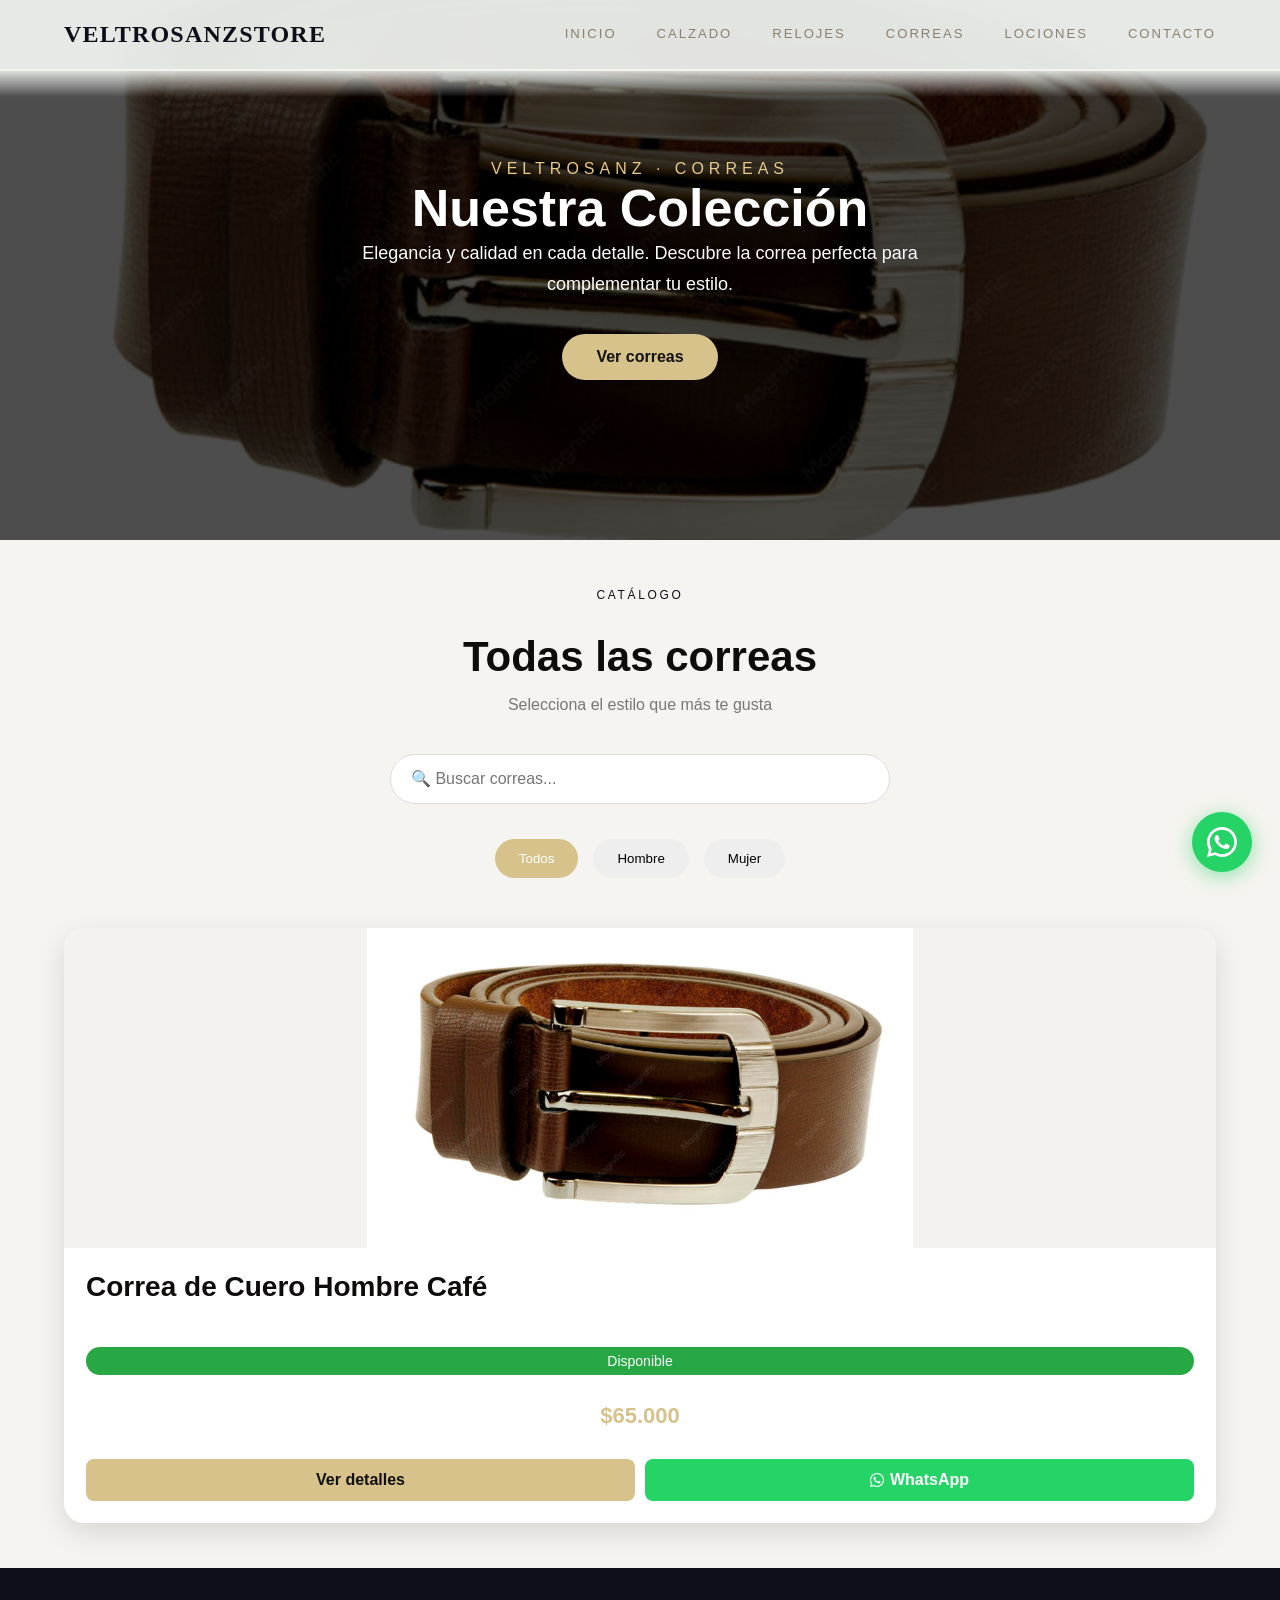
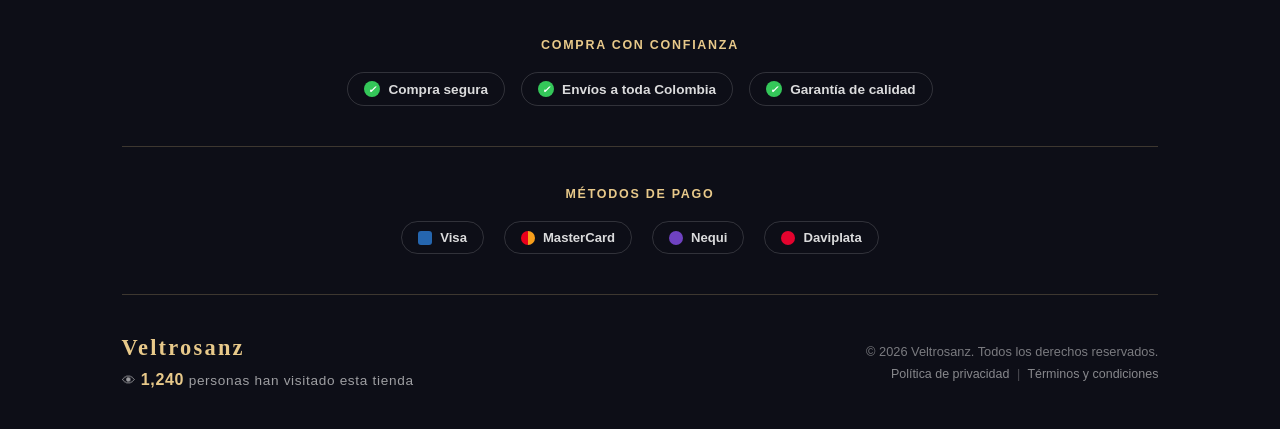
<file: correas.html>
<!DOCTYPE html>
<html lang="es">

<head>
    <meta charset="UTF-8">
    <meta name="viewport" content="width=device-width, initial-scale=1.0">
    <title>Correas | Veltrosanz</title>
    <link rel="stylesheet" href="style.css">
    <link rel="stylesheet" href="https://cdnjs.cloudflare.com/ajax/libs/font-awesome/6.5.2/css/all.min.css">
</head>

<body>

    <!-- ===== NAVBAR ===== -->
    <header class="navbar-wrapper">
        <a href="index.html" class="logo">VELTROSANZSTORE</a>
        <span class="menu-icono" id="menu-btn">☰ Menú</span>
        <nav class="navbar" id="menu-nav" aria-label="Navegación principal">
            <ul>
                <li><a href="index.html">Inicio</a></li>
                <li><a href="calzado.html">Calzado</a></li>
                <li><a href="relojes.html">Relojes</a></li>
                <li><a href="correas.html" class="active">Correas</a></li>

                <li><a href="lociones.html">Lociones</a></li>
                <li><a href="https://wa.me/573118378752" target="_blank">Contacto</a></li>
            </ul>
        </nav>
    </header>

    <!-- ===== BANNER ===== -->
    <section class="category-banner" style="
        background: linear-gradient(rgba(0,0,0,.45), rgba(0,0,0,.45)),
        url('images/imagenes correas/correa-hombre-01.jpg');
        background-size: cover;
        background-position: center;">
        <div class="category-content">
            <span>Veltrosanz · Correas</span>
            <h1>Nuestra Colección</h1>
            <p>Elegancia y calidad en cada detalle. Descubre la correa perfecta para complementar tu estilo.</p>
            <a href="#catalogo-correas" class="btn-banner">Ver correas</a>
        </div>
    </section>

    <!-- ===== CATÁLOGO ===== -->
    <section class="catalogo" id="catalogo-correas">
        <div class="catalogo-header">
            <span class="section-label">Catálogo</span>
            <h2>Todas las correas</h2>
            <p>Selecciona el estilo que más te gusta</p>
        </div>

        <div class="buscar">
            <input type="text" id="buscador" placeholder="🔍 Buscar correas..." oninput="filtrarPorBusqueda()">
        </div>

        <div class="filtros">
            <button class="filtro-btn active" data-categoria="todos" onclick="filtrar(this,'todos')">Todos</button>
            <button class="filtro-btn" data-categoria="hombre" onclick="filtrar(this,'hombre')">Hombre</button>
            <button class="filtro-btn" data-categoria="mujer" onclick="filtrar(this,'mujer')">Mujer</button>
        </div>

        <!-- Las tarjetas se generan automáticamente desde script.js (ver productoscorreas) -->
        <div class="productos-grid" id="productos-grid" data-tipo="correas"></div>
    </section>

    <!-- ===== FOOTER ===== -->
    <footer class="footer" id="contacto">
        <div class="footer-container container">

            <div class="footer-section footer-trust">
                <h5>Compra con confianza</h5>
                <div class="footer-trust-items">
                    <span class="trust-badge"><i class="trust-icon"></i>Compra segura</span>
                    <span class="trust-badge"><i class="trust-icon"></i>Envíos a toda Colombia</span>
                    <span class="trust-badge"><i class="trust-icon"></i>Garantía de calidad</span>
                </div>
            </div>

            <div class="footer-divider"></div>

            <div class="footer-section footer-payment">
                <h5>Métodos de pago</h5>
                <div class="footer-payment-items">
                    <span class="payment-badge"><i class="payment-icon visa"></i>Visa</span>
                    <span class="payment-badge"><i class="payment-icon mastercard"></i>MasterCard</span>
                    <span class="payment-badge"><i class="payment-icon nequi"></i>Nequi</span>
                    <span class="payment-badge"><i class="payment-icon daviplata"></i>Daviplata</span>
                </div>
            </div>

            <div class="footer-divider"></div>

            <div class="footer-bottom">
                <div class="footer-bottom-left">
                    <span class="footer-logo">Veltrosanz</span>
                    <div class="footer-visitas">
                        👁 <span id="visit-count">0</span> personas han visitado esta tienda
                    </div>
                </div>
                <div class="footer-bottom-right">
                    <p>&copy; 2026 Veltrosanz. Todos los derechos reservados.</p>
                    <div class="footer-legal">
                        <a href="politica-privacidad.html">Política de privacidad</a> <span
                            class="footer-legal-sep">|</span> <a href="terminos-condiciones.html">Términos y
                            condiciones</a>
                    </div>
                </div>
            </div>

        </div>
    </footer>

    <!-- ===== BOTÓN VOLVER ARRIBA ===== -->
    <button id="back-to-top" class="back-to-top" aria-label="Volver arriba">
        <svg viewBox="0 0 24 24" width="22" height="22" fill="none" stroke="currentColor" stroke-width="2.5"
            stroke-linecap="round" stroke-linejoin="round">
            <path d="M12 19V5" />
            <path d="M5 12l7-7 7 7" />
        </svg>
    </button>

    <!-- BOTÓN FLOTANTE WA -->
    <a href="https://wa.me/573118378752?text=%C2%A1Hola%21%20Estoy%20interesado%20en%20sus%20productos%20%F0%9F%98%8A"
        target="_blank" class="whatsapp-float" aria-label="WhatsApp">
        <svg viewBox="0 0 24 24" width="30" height="30" fill="white">
            <path
                d="M17.472 14.382c-.297-.149-1.758-.867-2.03-.967-.273-.099-.471-.148-.67.15-.197.297-.767.966-.94 1.164-.173.199-.347.223-.644.075-.297-.15-1.255-.463-2.39-1.475-.883-.788-1.48-1.761-1.653-2.059-.173-.297-.018-.458.13-.606.134-.133.298-.347.446-.52.149-.174.198-.298.298-.497.099-.198.05-.371-.025-.52-.075-.149-.669-1.612-.916-2.207-.242-.579-.487-.5-.669-.51-.173-.008-.371-.01-.57-.01-.198 0-.52.074-.792.372-.272.297-1.04 1.016-1.04 2.479 0 1.462 1.065 2.875 1.213 3.074.149.198 2.096 3.2 5.077 4.487.709.306 1.262.489 1.694.625.712.227 1.36.195 1.871.118.571-.085 1.758-.719 2.006-1.413.248-.694.248-1.289.173-1.413-.074-.124-.272-.198-.57-.347z" />
            <path
                d="M12 0C5.373 0 0 5.373 0 12c0 2.126.555 4.121 1.526 5.853L0 24l6.335-1.502A11.945 11.945 0 0012 24c6.627 0 12-5.373 12-12S18.627 0 12 0zm0 21.818a9.814 9.814 0 01-5.006-1.369l-.359-.214-3.727.884.934-3.614-.235-.372A9.817 9.817 0 012.182 12C2.182 6.57 6.57 2.182 12 2.182S21.818 6.57 21.818 12 17.43 21.818 12 21.818z" />
        </svg>
    </a>

    <script src="script.js"></script>
</body>

</html>
</file>
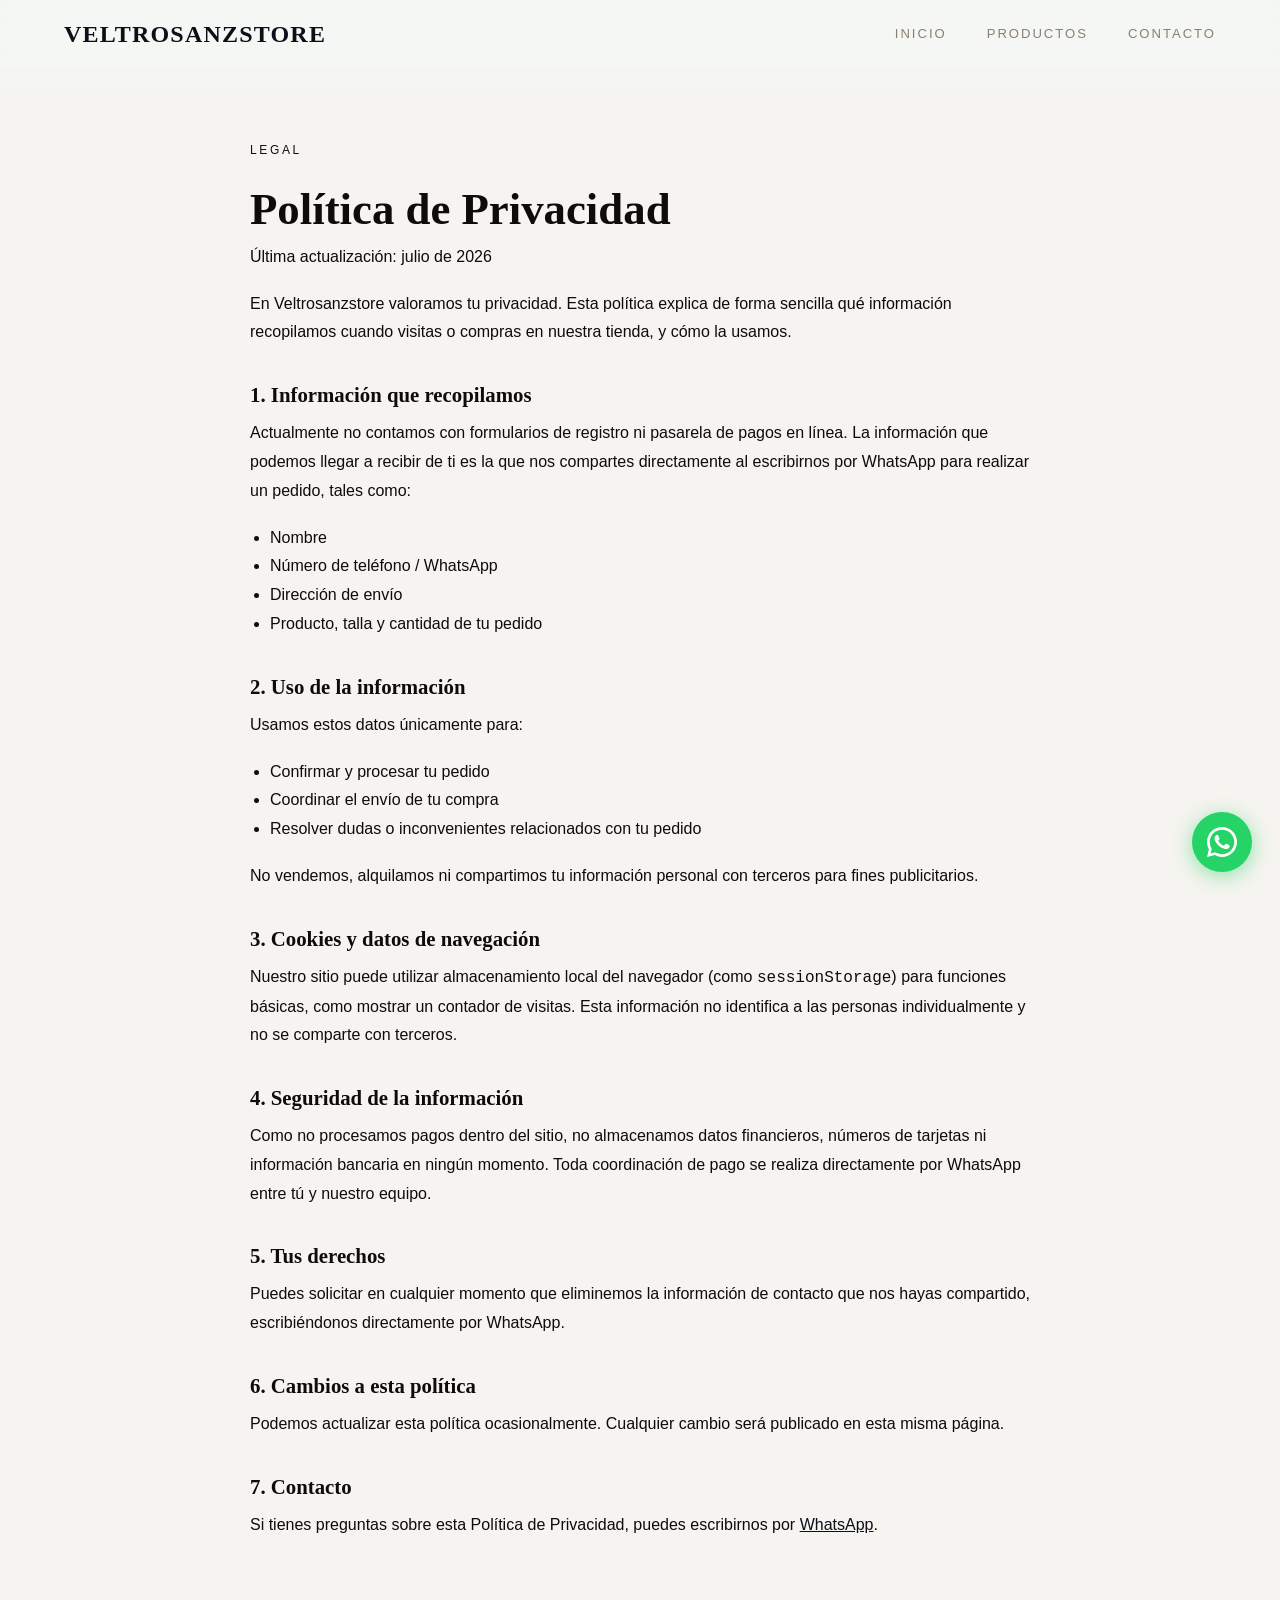
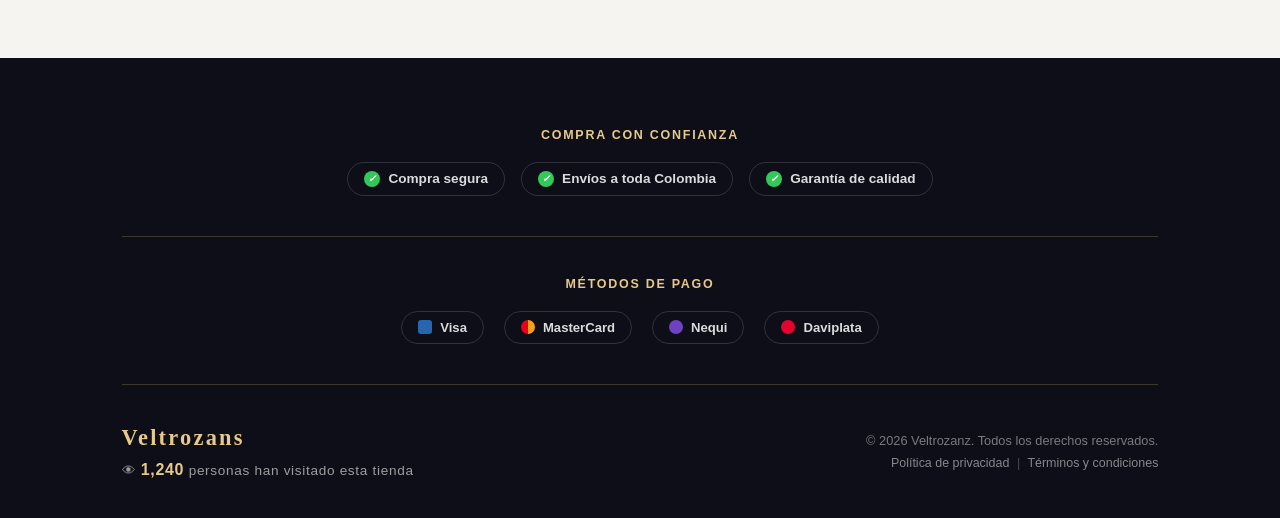
<file: politica-privacidad.html>
<!DOCTYPE html>
<html lang="es">

<head>
    <meta charset="UTF-8">
    <meta name="viewport" content="width=device-width, initial-scale=1.0">
    <title>Política de Privacidad | Veltrosanzstore</title>
    <link rel="stylesheet" href="style.css">
</head>

<body>
    <!-- ===== NAVBAR ===== -->
    <header class="navbar-wrapper">
        <a href="index.html" class="logo">VELTROSANZSTORE</a>

        <span class="menu-icono" id="menu-btn" style="cursor:pointer; font-size:1.3rem;">
            ☰ Menú
        </span>

        <nav class="navbar" id="menu-nav" aria-label="Navegación principal">
            <ul>
                <li><a href="index.html">Inicio</a></li>
                <li><a href="index.html#zapatos">Productos</a></li>
                <li><a href="https://wa.me/573118378752" target="_blank">Contacto</a></li>
            </ul>
        </nav>
    </header>

    <!-- ===== CONTENIDO LEGAL ===== -->
    <section class="legal-page">
        <div class="container legal-container">
            <span class="section-label">Legal</span>
            <h1>Política de Privacidad</h1>
            <p class="legal-updated">Última actualización: julio de 2026</p>

            <p>En Veltrosanzstore valoramos tu privacidad. Esta política explica de forma sencilla qué información
                recopilamos cuando visitas o compras en nuestra tienda, y cómo la usamos.</p>

            <h2>1. Información que recopilamos</h2>
            <p>Actualmente no contamos con formularios de registro ni pasarela de pagos en línea. La información que
                podemos llegar a recibir de ti es la que nos compartes directamente al escribirnos por WhatsApp para
                realizar un pedido, tales como:</p>
            <ul>
                <li>Nombre</li>
                <li>Número de teléfono / WhatsApp</li>
                <li>Dirección de envío</li>
                <li>Producto, talla y cantidad de tu pedido</li>
            </ul>

            <h2>2. Uso de la información</h2>
            <p>Usamos estos datos únicamente para:</p>
            <ul>
                <li>Confirmar y procesar tu pedido</li>
                <li>Coordinar el envío de tu compra</li>
                <li>Resolver dudas o inconvenientes relacionados con tu pedido</li>
            </ul>
            <p>No vendemos, alquilamos ni compartimos tu información personal con terceros para fines
                publicitarios.</p>

            <h2>3. Cookies y datos de navegación</h2>
            <p>Nuestro sitio puede utilizar almacenamiento local del navegador (como <code>sessionStorage</code>) para
                funciones básicas, como mostrar un contador de visitas. Esta información no identifica a las personas
                individualmente y no se comparte con terceros.</p>

            <h2>4. Seguridad de la información</h2>
            <p>Como no procesamos pagos dentro del sitio, no almacenamos datos financieros, números de tarjetas ni
                información bancaria en ningún momento. Toda coordinación de pago se realiza directamente por
                WhatsApp entre tú y nuestro equipo.</p>

            <h2>5. Tus derechos</h2>
            <p>Puedes solicitar en cualquier momento que eliminemos la información de contacto que nos hayas
                compartido, escribiéndonos directamente por WhatsApp.</p>

            <h2>6. Cambios a esta política</h2>
            <p>Podemos actualizar esta política ocasionalmente. Cualquier cambio será publicado en esta misma
                página.</p>

            <h2>7. Contacto</h2>
            <p>Si tienes preguntas sobre esta Política de Privacidad, puedes escribirnos por
                <a href="https://wa.me/573118378752" target="_blank">WhatsApp</a>.
            </p>
        </div>
    </section>

    <!-- ===== FOOTER ===== -->
    <footer class="footer" id="contacto">
        <div class="footer-container container">

            <div class="footer-section footer-trust">
                <h5>Compra con confianza</h5>
                <div class="footer-trust-items">
                    <span class="trust-badge"><i class="trust-icon"></i>Compra segura</span>
                    <span class="trust-badge"><i class="trust-icon"></i>Envíos a toda Colombia</span>
                    <span class="trust-badge"><i class="trust-icon"></i>Garantía de calidad</span>
                </div>
            </div>

            <div class="footer-divider"></div>

            <div class="footer-section footer-payment">
                <h5>Métodos de pago</h5>
                <div class="footer-payment-items">
                    <span class="payment-badge"><i class="payment-icon visa"></i>Visa</span>
                    <span class="payment-badge"><i class="payment-icon mastercard"></i>MasterCard</span>
                    <span class="payment-badge"><i class="payment-icon nequi"></i>Nequi</span>
                    <span class="payment-badge"><i class="payment-icon daviplata"></i>Daviplata</span>
                </div>
            </div>

            <div class="footer-divider"></div>

            <div class="footer-bottom">
                <div class="footer-bottom-left">
                    <span class="footer-logo">Veltrozans</span>
                    <div class="footer-visitas">
                        👁 <span id="visit-count">0</span> personas han visitado esta tienda
                    </div>
                </div>
                <div class="footer-bottom-right">
                    <p>&copy; 2026 Veltrozanz. Todos los derechos reservados.</p>
                    <div class="footer-legal">
                        <a href="politica-privacidad.html">Política de privacidad</a> <span
                            class="footer-legal-sep">|</span> <a href="terminos-condiciones.html">Términos y
                            condiciones</a>
                    </div>
                </div>
            </div>

        </div>
    </footer>

    <!-- ===== BOTÓN VOLVER ARRIBA ===== -->
    <button id="back-to-top" class="back-to-top" aria-label="Volver arriba">
        <svg viewBox="0 0 24 24" width="22" height="22" fill="none" stroke="currentColor" stroke-width="2.5" stroke-linecap="round" stroke-linejoin="round">
            <path d="M12 19V5" />
            <path d="M5 12l7-7 7 7" />
        </svg>
    </button>

    <!-- ===== BOTÓN FLOTANTE WHATSAPP ===== -->
    <a href="https://wa.me/573118378752?text=%C2%A1Hola%21%20Estoy%20interesado%20en%20sus%20productos%20%F0%9F%98%8A" target="_blank" class="whatsapp-float" aria-label="WhatsApp">
        <svg viewBox="0 0 24 24" width="30" height="30" fill="white">
            <path
                d="M17.472 14.382c-.297-.149-1.758-.867-2.03-.967-.273-.099-.471-.148-.67.15-.197.297-.767.966-.94 1.164-.173.199-.347.223-.644.075-.297-.15-1.255-.463-2.39-1.475-.883-.788-1.48-1.761-1.653-2.059-.173-.297-.018-.458.13-.606.134-.133.298-.347.446-.52.149-.174.198-.298.298-.497.099-.198.05-.371-.025-.52-.075-.149-.669-1.612-.916-2.207-.242-.579-.487-.5-.669-.51-.173-.008-.371-.01-.57-.01-.198 0-.52.074-.792.372-.272.297-1.04 1.016-1.04 2.479 0 1.462 1.065 2.875 1.213 3.074.149.198 2.096 3.2 5.077 4.487.709.306 1.262.489 1.694.625.712.227 1.36.195 1.871.118.571-.085 1.758-.719 2.006-1.413.248-.694.248-1.289.173-1.413-.074-.124-.272-.198-.57-.347z" />
            <path
                d="M12 0C5.373 0 0 5.373 0 12c0 2.126.555 4.121 1.526 5.853L0 24l6.335-1.502A11.945 11.945 0 0012 24c6.627 0 12-5.373 12-12S18.627 0 12 0zm0 21.818a9.814 9.814 0 01-5.006-1.369l-.359-.214-3.727.884.934-3.614-.235-.372A9.817 9.817 0 012.182 12C2.182 6.57 6.57 2.182 12 2.182S21.818 6.57 21.818 12 17.43 21.818 12 21.818z" />
        </svg>
    </a>

    <script src="script.js"></script>
</body>

</html>
</file>
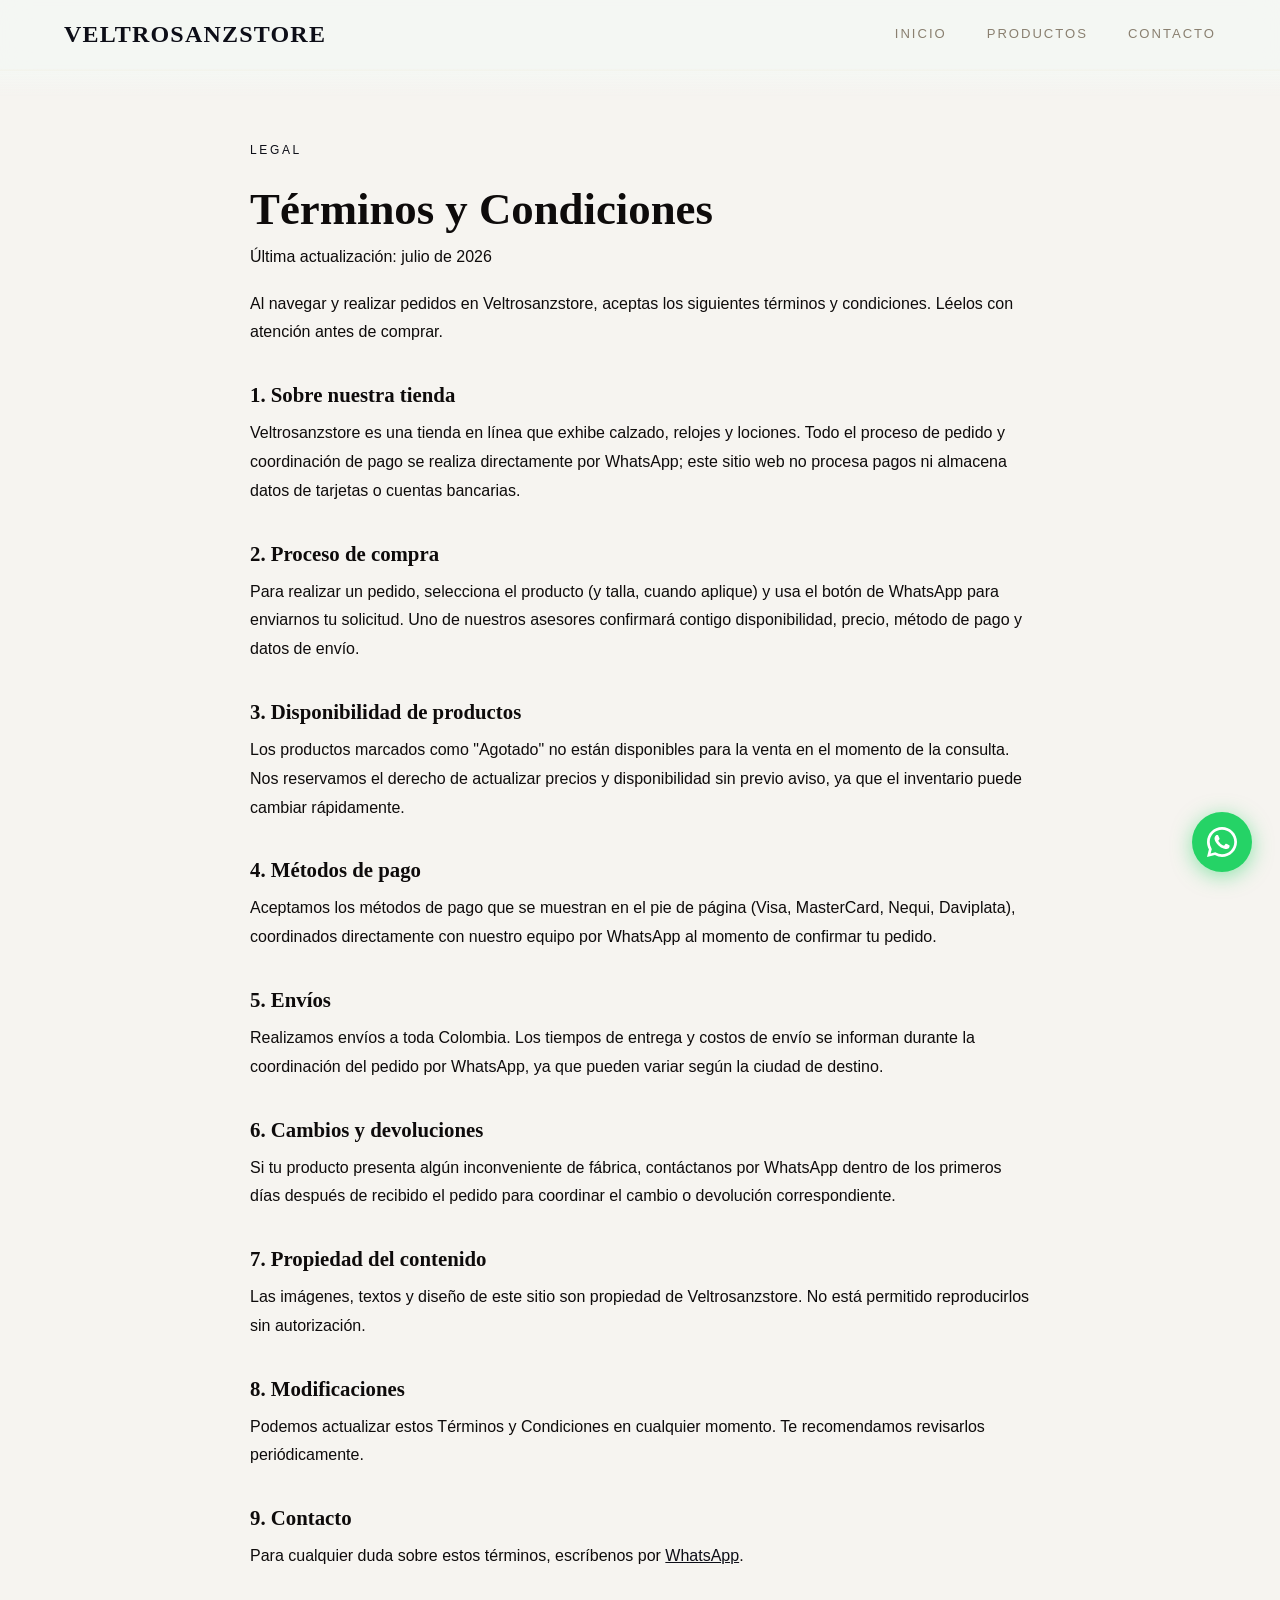
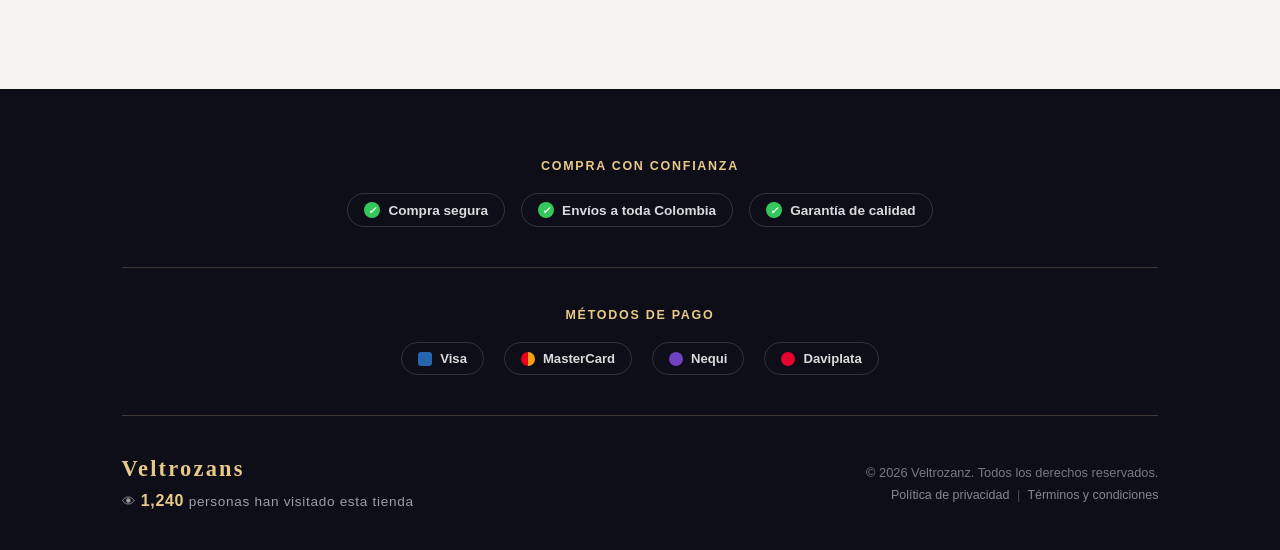
<file: terminos-condiciones.html>
<!DOCTYPE html>
<html lang="es">

<head>
    <meta charset="UTF-8">
    <meta name="viewport" content="width=device-width, initial-scale=1.0">
    <title>Términos y Condiciones | Veltrosanzstore</title>
    <link rel="stylesheet" href="style.css">
</head>

<body>
    <!-- ===== NAVBAR ===== -->
    <header class="navbar-wrapper">
        <a href="index.html" class="logo">VELTROSANZSTORE</a>

        <span class="menu-icono" id="menu-btn" style="cursor:pointer; font-size:1.3rem;">
            ☰ Menú
        </span>

        <nav class="navbar" id="menu-nav" aria-label="Navegación principal">
            <ul>
                <li><a href="index.html">Inicio</a></li>
                <li><a href="index.html#zapatos">Productos</a></li>
                <li><a href="https://wa.me/573118378752" target="_blank">Contacto</a></li>
            </ul>
        </nav>
    </header>

    <!-- ===== CONTENIDO LEGAL ===== -->
    <section class="legal-page">
        <div class="container legal-container">
            <span class="section-label">Legal</span>
            <h1>Términos y Condiciones</h1>
            <p class="legal-updated">Última actualización: julio de 2026</p>

            <p>Al navegar y realizar pedidos en Veltrosanzstore, aceptas los siguientes términos y condiciones.
                Léelos con atención antes de comprar.</p>

            <h2>1. Sobre nuestra tienda</h2>
            <p>Veltrosanzstore es una tienda en línea que exhibe calzado, relojes y lociones. Todo el proceso de
                pedido y coordinación de pago se realiza directamente por WhatsApp; este sitio web no procesa pagos
                ni almacena datos de tarjetas o cuentas bancarias.</p>

            <h2>2. Proceso de compra</h2>
            <p>Para realizar un pedido, selecciona el producto (y talla, cuando aplique) y usa el botón de WhatsApp
                para enviarnos tu solicitud. Uno de nuestros asesores confirmará contigo disponibilidad, precio,
                método de pago y datos de envío.</p>

            <h2>3. Disponibilidad de productos</h2>
            <p>Los productos marcados como "Agotado" no están disponibles para la venta en el momento de la
                consulta. Nos reservamos el derecho de actualizar precios y disponibilidad sin previo aviso, ya que
                el inventario puede cambiar rápidamente.</p>

            <h2>4. Métodos de pago</h2>
            <p>Aceptamos los métodos de pago que se muestran en el pie de página (Visa, MasterCard, Nequi,
                Daviplata), coordinados directamente con nuestro equipo por WhatsApp al momento de confirmar tu
                pedido.</p>

            <h2>5. Envíos</h2>
            <p>Realizamos envíos a toda Colombia. Los tiempos de entrega y costos de envío se informan durante la
                coordinación del pedido por WhatsApp, ya que pueden variar según la ciudad de destino.</p>

            <h2>6. Cambios y devoluciones</h2>
            <p>Si tu producto presenta algún inconveniente de fábrica, contáctanos por WhatsApp dentro de los
                primeros días después de recibido el pedido para coordinar el cambio o devolución correspondiente.</p>

            <h2>7. Propiedad del contenido</h2>
            <p>Las imágenes, textos y diseño de este sitio son propiedad de Veltrosanzstore. No está permitido
                reproducirlos sin autorización.</p>

            <h2>8. Modificaciones</h2>
            <p>Podemos actualizar estos Términos y Condiciones en cualquier momento. Te recomendamos revisarlos
                periódicamente.</p>

            <h2>9. Contacto</h2>
            <p>Para cualquier duda sobre estos términos, escríbenos por
                <a href="https://wa.me/573118378752" target="_blank">WhatsApp</a>.
            </p>
        </div>
    </section>

    <!-- ===== FOOTER ===== -->
    <footer class="footer" id="contacto">
        <div class="footer-container container">

            <div class="footer-section footer-trust">
                <h5>Compra con confianza</h5>
                <div class="footer-trust-items">
                    <span class="trust-badge"><i class="trust-icon"></i>Compra segura</span>
                    <span class="trust-badge"><i class="trust-icon"></i>Envíos a toda Colombia</span>
                    <span class="trust-badge"><i class="trust-icon"></i>Garantía de calidad</span>
                </div>
            </div>

            <div class="footer-divider"></div>

            <div class="footer-section footer-payment">
                <h5>Métodos de pago</h5>
                <div class="footer-payment-items">
                    <span class="payment-badge"><i class="payment-icon visa"></i>Visa</span>
                    <span class="payment-badge"><i class="payment-icon mastercard"></i>MasterCard</span>
                    <span class="payment-badge"><i class="payment-icon nequi"></i>Nequi</span>
                    <span class="payment-badge"><i class="payment-icon daviplata"></i>Daviplata</span>
                </div>
            </div>

            <div class="footer-divider"></div>

            <div class="footer-bottom">
                <div class="footer-bottom-left">
                    <span class="footer-logo">Veltrozans</span>
                    <div class="footer-visitas">
                        👁 <span id="visit-count">0</span> personas han visitado esta tienda
                    </div>
                </div>
                <div class="footer-bottom-right">
                    <p>&copy; 2026 Veltrozanz. Todos los derechos reservados.</p>
                    <div class="footer-legal">
                        <a href="politica-privacidad.html">Política de privacidad</a> <span
                            class="footer-legal-sep">|</span> <a href="terminos-condiciones.html">Términos y
                            condiciones</a>
                    </div>
                </div>
            </div>

        </div>
    </footer>

    <!-- ===== BOTÓN VOLVER ARRIBA ===== -->
    <button id="back-to-top" class="back-to-top" aria-label="Volver arriba">
        <svg viewBox="0 0 24 24" width="22" height="22" fill="none" stroke="currentColor" stroke-width="2.5" stroke-linecap="round" stroke-linejoin="round">
            <path d="M12 19V5" />
            <path d="M5 12l7-7 7 7" />
        </svg>
    </button>

    <!-- ===== BOTÓN FLOTANTE WHATSAPP ===== -->
    <a href="https://wa.me/573118378752?text=%C2%A1Hola%21%20Estoy%20interesado%20en%20sus%20productos%20%F0%9F%98%8A" target="_blank" class="whatsapp-float" aria-label="WhatsApp">
        <svg viewBox="0 0 24 24" width="30" height="30" fill="white">
            <path
                d="M17.472 14.382c-.297-.149-1.758-.867-2.03-.967-.273-.099-.471-.148-.67.15-.197.297-.767.966-.94 1.164-.173.199-.347.223-.644.075-.297-.15-1.255-.463-2.39-1.475-.883-.788-1.48-1.761-1.653-2.059-.173-.297-.018-.458.13-.606.134-.133.298-.347.446-.52.149-.174.198-.298.298-.497.099-.198.05-.371-.025-.52-.075-.149-.669-1.612-.916-2.207-.242-.579-.487-.5-.669-.51-.173-.008-.371-.01-.57-.01-.198 0-.52.074-.792.372-.272.297-1.04 1.016-1.04 2.479 0 1.462 1.065 2.875 1.213 3.074.149.198 2.096 3.2 5.077 4.487.709.306 1.262.489 1.694.625.712.227 1.36.195 1.871.118.571-.085 1.758-.719 2.006-1.413.248-.694.248-1.289.173-1.413-.074-.124-.272-.198-.57-.347z" />
            <path
                d="M12 0C5.373 0 0 5.373 0 12c0 2.126.555 4.121 1.526 5.853L0 24l6.335-1.502A11.945 11.945 0 0012 24c6.627 0 12-5.373 12-12S18.627 0 12 0zm0 21.818a9.814 9.814 0 01-5.006-1.369l-.359-.214-3.727.884.934-3.614-.235-.372A9.817 9.817 0 012.182 12C2.182 6.57 6.57 2.182 12 2.182S21.818 6.57 21.818 12 17.43 21.818 12 21.818z" />
        </svg>
    </a>

    <script src="script.js"></script>
</body>

</html>
</file>
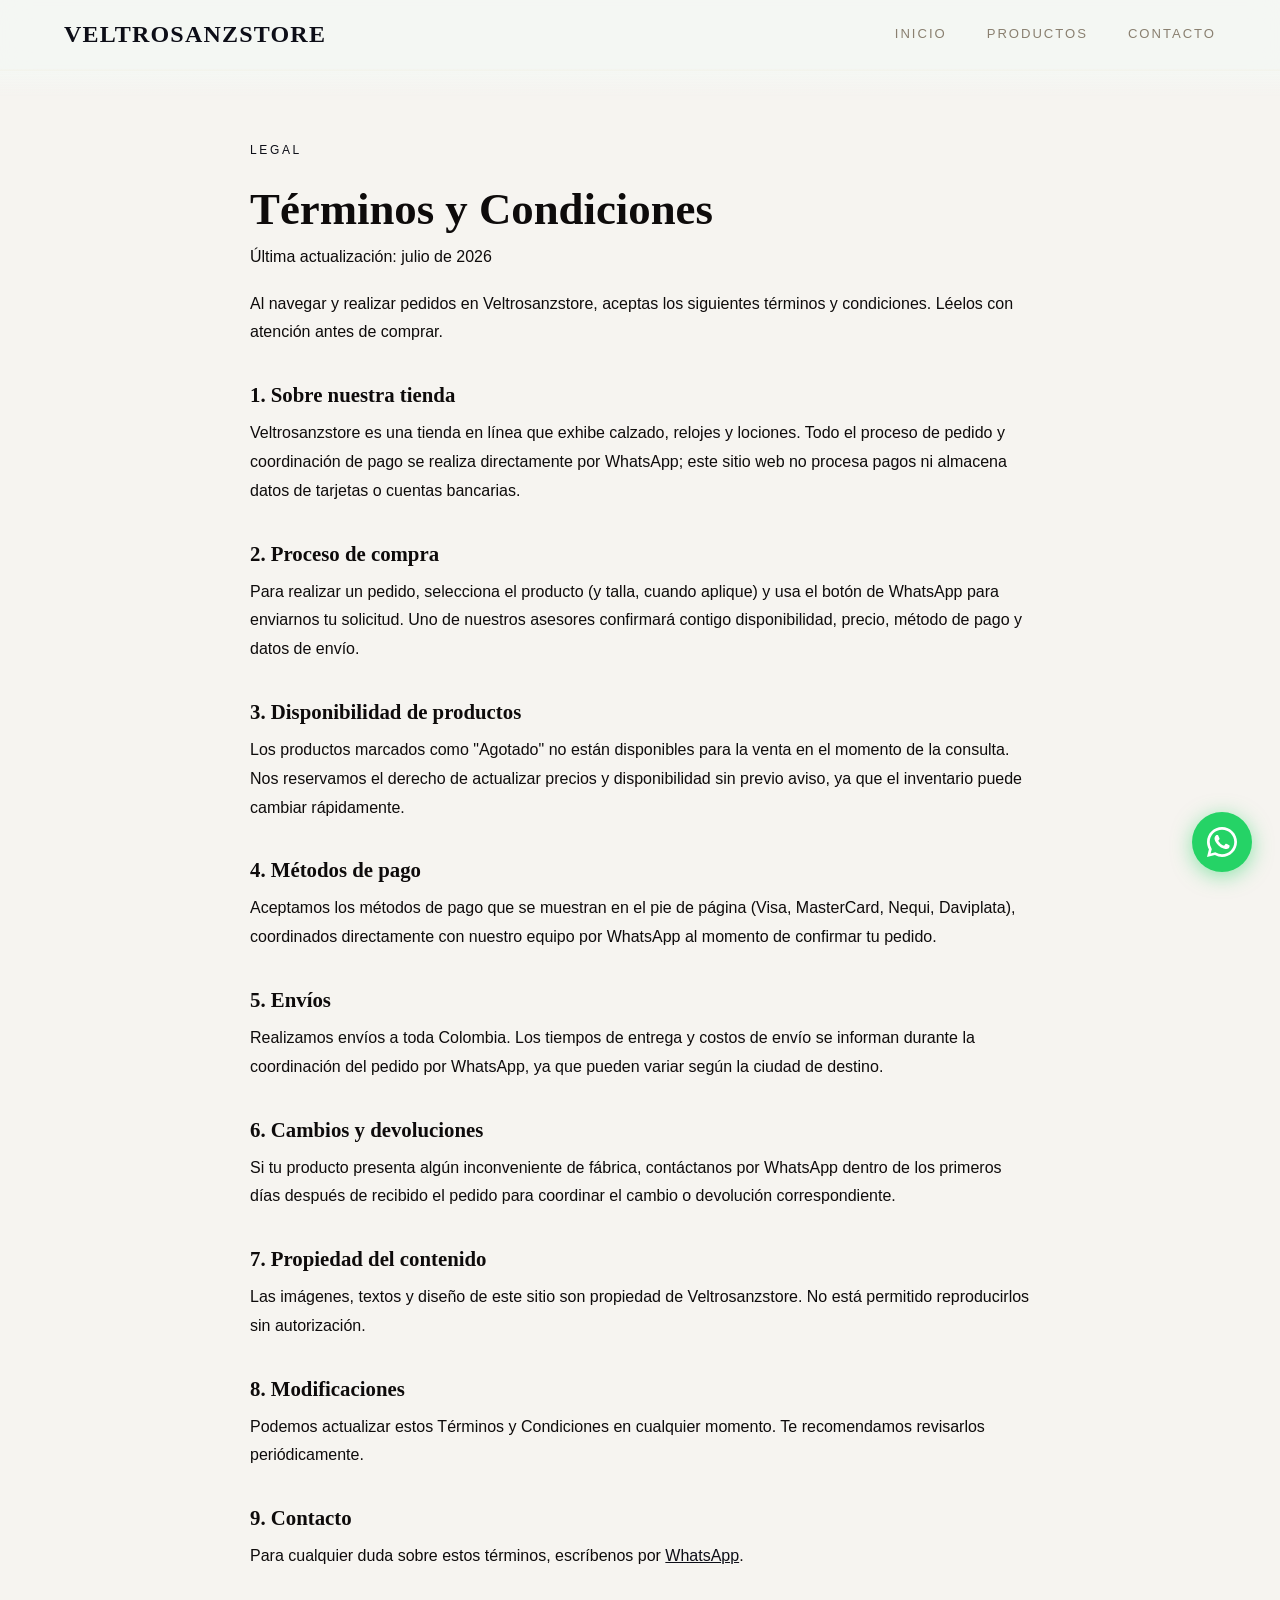
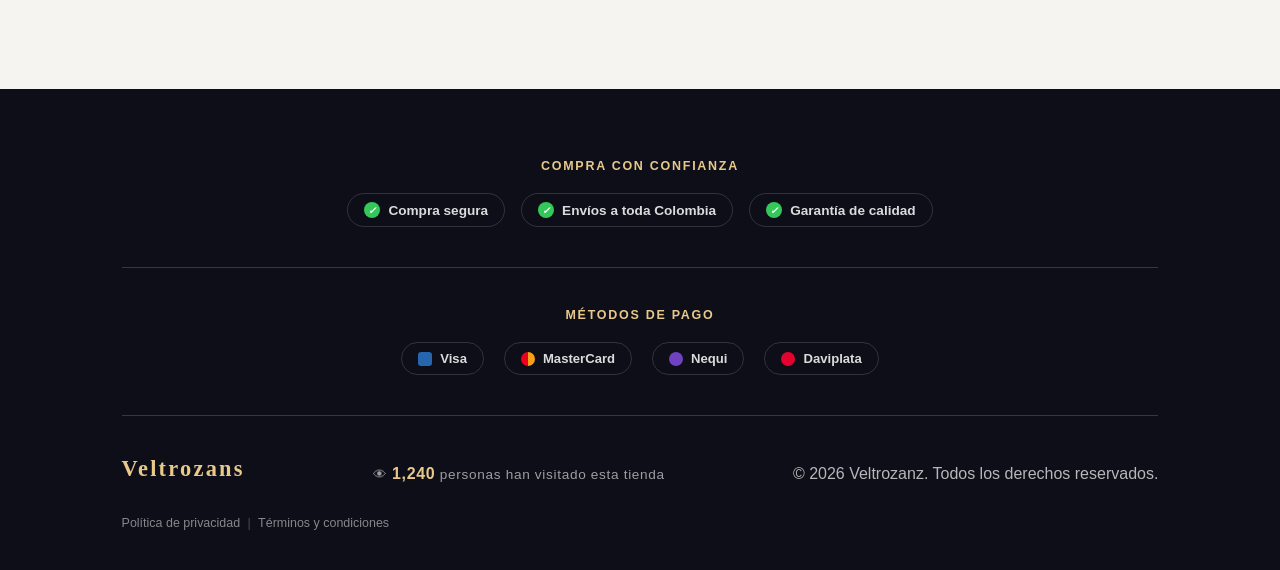
<file: terminos.html>
<!DOCTYPE html>
<html lang="es">

<head>
    <meta charset="UTF-8">
    <meta name="viewport" content="width=device-width, initial-scale=1.0">
    <title>Términos y Condiciones | Veltrosanzstore</title>
    <link rel="stylesheet" href="style.css">
</head>

<body>
    <!-- ===== NAVBAR ===== -->
    <header class="navbar-wrapper">
        <a href="index.html" class="logo">VELTROSANZSTORE</a>

        <span class="menu-icono" id="menu-btn" style="color:white; cursor:pointer; font-size:1.3rem;">
            ☰ Menú
        </span>

        <nav class="navbar" id="menu-nav" aria-label="Navegación principal">
            <ul>
                <li><a href="index.html">Inicio</a></li>
                <li><a href="index.html#zapatos">Productos</a></li>
                <li><a href="index.html#contacto">Contacto</a></li>
            </ul>
        </nav>
    </header>

    <!-- ===== CONTENIDO LEGAL ===== -->
    <section class="legal-page">
        <div class="container legal-container">
            <span class="section-label">Legal</span>
            <h1>Términos y Condiciones</h1>
            <p class="legal-updated">Última actualización: julio de 2026</p>

            <p>Al navegar y realizar pedidos en Veltrosanzstore, aceptas los siguientes términos y condiciones.
                Léelos con atención antes de comprar.</p>

            <h2>1. Sobre nuestra tienda</h2>
            <p>Veltrosanzstore es una tienda en línea que exhibe calzado, relojes y lociones. Todo el proceso de
                pedido y coordinación de pago se realiza directamente por WhatsApp; este sitio web no procesa pagos
                ni almacena datos de tarjetas o cuentas bancarias.</p>

            <h2>2. Proceso de compra</h2>
            <p>Para realizar un pedido, selecciona el producto (y talla, cuando aplique) y usa el botón de WhatsApp
                para enviarnos tu solicitud. Uno de nuestros asesores confirmará contigo disponibilidad, precio,
                método de pago y datos de envío.</p>

            <h2>3. Disponibilidad de productos</h2>
            <p>Los productos marcados como "Agotado" no están disponibles para la venta en el momento de la
                consulta. Nos reservamos el derecho de actualizar precios y disponibilidad sin previo aviso, ya que
                el inventario puede cambiar rápidamente.</p>

            <h2>4. Métodos de pago</h2>
            <p>Aceptamos los métodos de pago que se muestran en el pie de página (Visa, MasterCard, Nequi,
                Daviplata), coordinados directamente con nuestro equipo por WhatsApp al momento de confirmar tu
                pedido.</p>

            <h2>5. Envíos</h2>
            <p>Realizamos envíos a toda Colombia. Los tiempos de entrega y costos de envío se informan durante la
                coordinación del pedido por WhatsApp, ya que pueden variar según la ciudad de destino.</p>

            <h2>6. Cambios y devoluciones</h2>
            <p>Si tu producto presenta algún inconveniente de fábrica, contáctanos por WhatsApp dentro de los
                primeros días después de recibido el pedido para coordinar el cambio o devolución correspondiente.</p>

            <h2>7. Propiedad del contenido</h2>
            <p>Las imágenes, textos y diseño de este sitio son propiedad de Veltrosanzstore. No está permitido
                reproducirlos sin autorización.</p>

            <h2>8. Modificaciones</h2>
            <p>Podemos actualizar estos Términos y Condiciones en cualquier momento. Te recomendamos revisarlos
                periódicamente.</p>

            <h2>9. Contacto</h2>
            <p>Para cualquier duda sobre estos términos, escríbenos por
                <a href="https://wa.me/573145932554" target="_blank">WhatsApp</a>.
            </p>
        </div>
    </section>

    <!-- ===== FOOTER ===== -->
    <footer class="footer" id="contacto">
        <div class="footer-container container">

            <div class="footer-section footer-trust">
                <h5>Compra con confianza</h5>
                <div class="footer-trust-items">
                    <span class="trust-badge"><i class="trust-icon"></i>Compra segura</span>
                    <span class="trust-badge"><i class="trust-icon"></i>Envíos a toda Colombia</span>
                    <span class="trust-badge"><i class="trust-icon"></i>Garantía de calidad</span>
                </div>
            </div>

            <div class="footer-divider"></div>

            <div class="footer-section footer-payment">
                <h5>Métodos de pago</h5>
                <div class="footer-payment-items">
                    <span class="payment-badge"><i class="payment-icon visa"></i>Visa</span>
                    <span class="payment-badge"><i class="payment-icon mastercard"></i>MasterCard</span>
                    <span class="payment-badge"><i class="payment-icon nequi"></i>Nequi</span>
                    <span class="payment-badge"><i class="payment-icon daviplata"></i>Daviplata</span>
                </div>
            </div>

            <div class="footer-divider"></div>

            <div class="footer-bottom">
                <span class="footer-logo">Veltrozans</span>
                <div class="footer-visitas">
                    👁 <span id="visit-count">0</span> personas han visitado esta tienda
                </div>
                <p>&copy; 2026 Veltrozanz. Todos los derechos reservados.</p>
                <div class="footer-legal">
                    <a href="politica-privacidad.html">Política de privacidad</a> <span
                        class="footer-legal-sep">|</span> <a href="terminos-condiciones.html">Términos y
                        condiciones</a>
                </div>
            </div>

        </div>
    </footer>

    <!-- ===== BOTÓN FLOTANTE WHATSAPP ===== -->
    <a href="https://wa.me/573145932554" target="_blank" class="whatsapp-float" aria-label="WhatsApp">
        <svg viewBox="0 0 24 24" width="30" height="30" fill="white">
            <path
                d="M17.472 14.382c-.297-.149-1.758-.867-2.03-.967-.273-.099-.471-.148-.67.15-.197.297-.767.966-.94 1.164-.173.199-.347.223-.644.075-.297-.15-1.255-.463-2.39-1.475-.883-.788-1.48-1.761-1.653-2.059-.173-.297-.018-.458.13-.606.134-.133.298-.347.446-.52.149-.174.198-.298.298-.497.099-.198.05-.371-.025-.52-.075-.149-.669-1.612-.916-2.207-.242-.579-.487-.5-.669-.51-.173-.008-.371-.01-.57-.01-.198 0-.52.074-.792.372-.272.297-1.04 1.016-1.04 2.479 0 1.462 1.065 2.875 1.213 3.074.149.198 2.096 3.2 5.077 4.487.709.306 1.262.489 1.694.625.712.227 1.36.195 1.871.118.571-.085 1.758-.719 2.006-1.413.248-.694.248-1.289.173-1.413-.074-.124-.272-.198-.57-.347z" />
            <path
                d="M12 0C5.373 0 0 5.373 0 12c0 2.126.555 4.121 1.526 5.853L0 24l6.335-1.502A11.945 11.945 0 0012 24c6.627 0 12-5.373 12-12S18.627 0 12 0zm0 21.818a9.814 9.814 0 01-5.006-1.369l-.359-.214-3.727.884.934-3.614-.235-.372A9.817 9.817 0 012.182 12C2.182 6.57 6.57 2.182 12 2.182S21.818 6.57 21.818 12 17.43 21.818 12 21.818z" />
        </svg>
    </a>

    <script src="script.js"></script>
</body>

</html>
</file>
<file: style.css>
@import url('https://fonts.googleapis.com/css2?family=Poppins:wght@100;200;300;400;500;600;700;800;900&display=swap');

/* ===== RESET & VARIABLES ===== */
*,
*::before,
*::after {
    margin: 0;
    padding: 0;
    box-sizing: border-box;
}

:root {
    --color-bg: #f6f4f0;
    --color-surface: #e5e6f2;
    --color-card: #ddd9d1;
    --color-accent: #0d0e17;
    --color-accent-light: #e8c98a;
    --color-text: #0e0b0b;
    --color-text-muted: #8a8070;
    --color-border: #71afdc;
    --font-display: 'Playfair Display', serif;
    --font-body: 'DM Sans', sans-serif;
    --transition: all 0.35s cubic-bezier(0.4, 0, 0.2, 1);
}

html {
    scroll-behavior: smooth;
}

body {
    font-family: var(--font-body);
    background-color: var(--color-bg);
    color: var(--color-text);
    overflow-x: hidden;
}

a {
    text-decoration: none;
    color: inherit;
}

img {
    max-width: 100%;
    display: block;
}

.container {
    width: 90%;
    max-width: 1200px;
    margin: 0 auto;
}

/* ===== BOTÓN GLOBAL ===== */
.btn-1 {
    display: inline-block;
    padding: 14px 36px;
    background: transparent;
    border: 1.5px solid var(--color-accent);
    color: var(--color-accent);
    font-family: var(--font-body);
    font-size: 0.85rem;
    font-weight: 500;
    letter-spacing: 0.18em;
    text-transform: uppercase;
    cursor: pointer;
    transition: var(--transition);
    position: relative;
    overflow: hidden;
    color: #111110;
    background: transparent;
}

/*==========================
         CUANDRO RECTANGULAR DEL BOTÓN
===========================*/
.btn-1 {
    background: #d0d6c2;
    color: #202332;
    border: 1px solid #e8c98a;
}

.btn-1::before {
    background: #202332;
}

.btn-1:hover {
    color: #ffffff;
}

.btn-1 span,
.btn-1 {
    position: relative;
    z-index: 1;
}

.btn-1:hover {
    color: var(--color-bg);
}

.btn-1:hover::before {
    transform: translateX(0);
}

/* ===== NAVBAR ===== */
.navbar-wrapper {
    position: fixed;
    top: 0;
    left: 0;
    right: 0;
    z-index: 100;
    padding: 20px 5%;
    display: flex;
    align-items: center;
    justify-content: space-between;
    background: rgba(244, 247, 244, 0.92);
    backdrop-filter: blur(14px);
    -webkit-backdrop-filter: blur(14px);
    border-bottom: 2px solid rgba(232, 201, 138, 0.55);
    transition: var(--transition);
    overflow: visible;
    min-width: 0;
}

/* Degradado de transición hacia lo que venga debajo del navbar */
.navbar-wrapper::after {
    content: "";
    position: absolute;
    left: 0;
    right: 0;
    bottom: -28px;
    height: 28px;
    background: linear-gradient(to bottom, rgba(244, 247, 244, 0.92), transparent);
    pointer-events: none;
}

.logo {
    font-family: var(--font-display);
    font-size: 1.5rem;
    font-weight: 700;
    color: var(--color-accent);
    letter-spacing: 0.05em;
    z-index: 101;
    display: flex;
    flex-direction: column;
    line-height: 1.2;
}

.logo-title {
    display: inline-block;
}

.logo-accent {
    color: var(--color-accent-light);
}

.logo-tagline {
    font-family: var(--font-body);
    font-size: 0.6rem;
    font-weight: 400;
    letter-spacing: 0.2em;
    text-transform: uppercase;
    color: var(--color-text-muted);
    margin-top: 4px;
}

.navbar {
    flex-shrink: 0;
}

.navbar ul {
    list-style: none;
    display: flex;
    gap: 40px;
    flex-wrap: nowrap;
    white-space: nowrap;
}

.navbar ul li a {
    font-size: 0.82rem;
    font-weight: 400;
    letter-spacing: 0.15em;
    text-transform: uppercase;
    color: var(--color-text-muted);
    transition: var(--transition);
    position: relative;
    padding-bottom: 4px;
    display: inline-block;
}

.navbar ul li a::after {
    content: '';
    position: absolute;
    bottom: 0;
    left: 0;
    width: 0;
    height: 1.5px;
    background: var(--color-accent-light);
    transition: var(--transition);
}

.navbar ul li a:hover {
    color: var(--color-accent);
    transform: scale(1.08);
}

.navbar ul li a:hover::after {
    width: 100%;
}

#menu-toggle {
    position: absolute;
    opacity: 0;
    width: 0;
    height: 0;
    pointer-events: none;
}

/*==========================
        HERO
===========================*/

/* FIX: el index usa <section class="hero">, pero antes el estilo del hero
   estaba escrito para .header (que ningún HTML usa). Por eso al entrar la
   portada se veía vacía. Se aplican ambos selectores para que funcione. */
.header,
.hero {
    position: relative;
    width: 100%;
    min-height: 100vh;
    display: flex;
    justify-content: center;
    align-items: flex-start;
    background:
        linear-gradient(rgba(0, 0, 0, .55), rgba(0, 0, 0, .55)),
        url("images/imagenes/fondo.jpg");
    background-size: cover;
    background-position: center;
    background-repeat: no-repeat;
    background-color: var(--color-accent); /* respaldo si la foto no carga */
}

/* Capa opcional encima del fondo del hero */
.hero-overlay {
    position: absolute;
    inset: 0;
    pointer-events: none;
}

/* FIX: antes .hero-content tenía min-height:100vh y justify-content:flex-start,
   eso dejaba un espacio en blanco enorme debajo del logo porque la sección
   se veía obligada a medir la pantalla completa aunque el contenido
   (solo el logo) fuera mucho más bajo. Se quita el min-height para que
   la sección mida solo lo que necesita el logo. */
.hero-content {
    position: relative;
    z-index: 2;
    display: flex;
    flex-direction: column;
    justify-content: flex-start;
    align-items: center;
    text-align: center;
    padding: 0;
    max-width: 100%;
    width: 100%;
    margin: 0;
}

.hero-logo {
    width: 100%;
    line-height: 0;
    margin-top: 70px;
    /* altura del navbar */
}

.hero-logo img {
    width: 100%;
    max-width: 100%;
    height: auto;
    object-fit: cover;
    display: block;
}

.hero-cta {
    display: flex;
    justify-content: center;
    margin-top: 32px;
}

/* ===== SECCIÓN ZAPATOS ===== */
.shoes {
    position: relative;
    padding: 100px 5%;
    background: var(--color-surface);
    overflow: hidden;
}

.shoes::before {
    content: "";
    position: absolute;
    inset: 0;
    background:
        linear-gradient(rgba(0, 0, 0, .55), rgba(0, 0, 0, .55)),
        url("images/imagenes/fondo-zapatos.jpg") center center / cover no-repeat;
    z-index: 0;
    pointer-events: none;
}

/* Textos sobre el fondo oscuro de .shoes ahora en blanco para mantener contraste */
.shoes-container .section-label {
    color: #d4af37;
}

.shoes-container h2 {
    color: #fff;
}

.shoes-container>p {
    color: rgba(255, 255, 255, 0.88);
}

.shoes-container {
    position: relative;
    z-index: 1;
    text-align: center;
}

.section-label {
    display: inline-block;
    font-size: 0.75rem;
    letter-spacing: 0.22em;
    text-transform: uppercase;
    color: var(--color-accent);
    margin-bottom: 16px;
}

.shoes-container h2,
.services-content h2 {
    font-family: var(--font-display);
    font-size: clamp(2rem, 4vw, 3.2rem);
    font-weight: 700;
    margin-bottom: 16px;
    line-height: 1.15;
}

.shoes-container>p,
.services-content>p {
    color: var(--color-text-muted);
    font-size: 1rem;
    max-width: 520px;
    margin: 0 auto 64px;
    line-height: 1.7;
}

/* ===== SLIDER DE ZAPATOS ===== */
.shoes-slider {
    position: relative;
    width: 100%;
    max-width: 560px;
    margin: 0 auto 40px;
}

.slider-track {
    position: relative;
    width: 100%;
    height: 420px;
    border-radius: 20px;
}

.shoes-card {
    position: absolute;
    inset: 0;
    background: var(--color-card);
    border: 1px solid var(--color-border);
    border-radius: 20px;
    padding: 36px 32px 32px;
    text-align: center;
    opacity: 0;
    pointer-events: none;
    transition: opacity 0.65s ease, transform 0.65s ease;
    transform: translateY(12px);
    overflow: hidden;
}

.shoes-card.slide-activa {
    opacity: 1;
    pointer-events: auto;
    transform: translateY(0);
}

.shoes-card:hover {
    box-shadow: 0 20px 48px rgba(7, 7, 7, 0.18);
}

/* ===== IMAGEN EN SLIDER ===== */
.card-img-wrapper {
    width: 100%;
    height: 220px;
    margin: 0 auto 22px;
    overflow: hidden;
    display: flex;
    align-items: center;
    justify-content: center;
    position: relative;
    z-index: 2;
    border-radius: 14px;
}

.shoes-card .card-img {
    width: 100%;
    height: 100%;
    object-fit: contain;
    transition: transform 0.45s ease;
}

.shoes-card:hover .card-img {
    transform: scale(1.06);
}

.shoes-card h3 {
    font-family: var(--font-display);
    font-size: 1.45rem;
    font-weight: 700;
    margin-bottom: 10px;
}

.shoes-card p {
    color: var(--color-text-muted);
    font-size: 0.95rem;
    line-height: 1.65;
}

/* ===== DOTS DEL SLIDER ===== */
.slider-dots {
    display: flex;
    justify-content: center;
    gap: 10px;
    margin-top: 20px;
}

.slider-dot {
    width: 10px;
    height: 10px;
    border-radius: 50%;
    background: var(--color-text-muted);
    cursor: pointer;
    transition: var(--transition);
    border: none;
    padding: 0;
    display: inline-block;
    opacity: 0.5;
}

.slider-dot.activa {
    background: var(--color-accent);
    width: 28px;
    border-radius: 5px;
    opacity: 1;
}

/* ===== BADGE AGOTADO ===== */
.badge-agotado {
    display: none;
    position: absolute;
    top: 14px;
    left: 14px;
    background: #b62e1f;
    color: #fff;
    font-size: 0.72rem;
    font-weight: 700;
    letter-spacing: 0.12em;
    text-transform: uppercase;
    padding: 4px 10px;
    border-radius: 3px;
    z-index: 10;
}

.shoes-card.agotado .badge-agotado {
    display: block;
}

.shoes-card.agotado .card-img-wrapper {
    filter: grayscale(100%);
    opacity: 0.55;
}

.shoes-card.agotado .talla-btn {
    opacity: 0.4;
    cursor: not-allowed;
    pointer-events: none;
}

.shoes-card.agotado .btn-whatsapp {
    background: #9e8c8c;
    cursor: pointer;
}

.shoes-card.agotado .btn-whatsapp:hover {
    background: #e60c0c;
    box-shadow: none;
    transform: none;
}

.shoes-card.agotado {
    border-color: #c0392b55;
}

/* ===== TALLAS ===== */
.tallas {
    margin: 16px 0 12px;
}

.talla-label {
    font-size: 0.78rem;
    letter-spacing: 0.12em;
    text-transform: uppercase;
    color: var(--color-text-muted);
    display: block;
    margin-bottom: 8px;
}

.tallas-group {
    display: flex;
    flex-wrap: wrap;
    gap: 6px;
    justify-content: center;
}

.talla-btn {
    width: 36px;
    height: 36px;
    border: 1.5px solid var(--color-accent);
    background: transparent;
    color: var(--color-accent);
    font-size: 0.78rem;
    font-weight: 600;
    cursor: pointer;
    transition: var(--transition);
    border-radius: 4px;
    font-family: var(--font-body);
}

.talla-btn:hover,
.talla-btn.activa {
    background: var(--color-accent);
    color: var(--color-bg);
}

.talla-alerta {
    font-size: 0.75rem;
    color: #e05c5c;
    margin-top: 6px;
    display: none;
}

.talla-alerta.visible {
    display: block;
}

/* ===== SERVICIOS ===== */
.services {
    padding: 100px 5%;
    background: var(--color-accent);
    position: relative;
    overflow: hidden;
}

.services::before {
    content: '';
    position: absolute;
    inset: 0;
    background: radial-gradient(ellipse at center, rgba(232, 201, 138, 0.08) 0%, transparent 70%);
    pointer-events: none;
}

.services-content {
    text-align: center;
    position: relative;
    z-index: 1;
}

.services-content .section-label {
    color: var(--color-accent-light);
}

.services-content h2 {
    color: #fff;
}

.services-content>p {
    color: rgba(255, 255, 255, 0.6);
    max-width: 520px;
    margin: 0 auto 40px;
}

.services-group {
    display: grid;
    grid-template-columns: repeat(3, 1fr);
    gap: 24px;
    margin: 56px 0;
}

.service-card {
    padding: 48px 32px;
    border: 1px solid rgba(232, 201, 138, 0.25);
    background: rgba(255, 255, 255, 0.04);
    transition: var(--transition);
    position: relative;
    overflow: hidden;
    border-radius: 2px;
}

.service-card::before {
    content: '';
    position: absolute;
    bottom: 0;
    left: 0;
    right: 0;
    height: 2px;
    background: var(--color-accent-light);
    transform: scaleX(0);
    transition: var(--transition);
}

.service-card:hover {
    background: rgba(232, 201, 138, 0.08);
    border-color: rgba(232, 201, 138, 0.5);
    transform: translateY(-6px);
}

.service-card:hover::before {
    transform: scaleX(1);
}

.service-icon {
    width: 52px;
    height: 52px;
    margin: 0 auto 24px;
    opacity: 0.9;
    transition: var(--transition);
    filter: invert(80%) sepia(40%) saturate(400%) hue-rotate(5deg);
}

.service-card:hover .service-icon {
    opacity: 1;
    transform: scale(1.1);
}

.service-card h3 {
    font-family: var(--font-display);
    font-size: 1.15rem;
    font-weight: 600;
    letter-spacing: 0.05em;
    color: #fff;
}

/* ===== FOOTER COMPLETO ===== */
.footer {
    padding: 70px 5% 40px;
    background: var(--color-accent);
    color: rgba(255, 255, 255, 0.7);
}

.footer-container {
    max-width: 1200px;
}

.footer-section {
    text-align: center;
}

/* --- Separador --- */
.footer-divider {
    height: 1px;
    background: rgba(232, 201, 138, 0.22);
    margin: 40px 0;
}

.footer-section h5 {
    font-family: var(--font-body);
    font-size: 0.78rem;
    font-weight: 700;
    letter-spacing: 0.14em;
    text-transform: uppercase;
    color: var(--color-accent-light);
    margin-bottom: 20px;
}

/* --- Compra con confianza --- */
.footer-trust-items {
    display: flex;
    justify-content: center;
    flex-wrap: wrap;
    gap: 16px;
}

.trust-badge {
    display: flex;
    align-items: center;
    gap: 8px;
    padding: 8px 16px;
    border: 1px solid rgba(255, 255, 255, 0.15);
    border-radius: 30px;
    font-size: 0.85rem;
    font-weight: 600;
    color: rgba(255, 255, 255, 0.85);
    transition: var(--transition);
    cursor: default;
}

.trust-icon {
    width: 16px;
    height: 16px;
    border-radius: 50%;
    background: #34c759;
    display: inline-flex;
    flex-shrink: 0;
    position: relative;
}

.trust-icon::before {
    content: '✓';
    position: absolute;
    inset: 0;
    display: flex;
    align-items: center;
    justify-content: center;
    color: #fff;
    font-size: 0.62rem;
    font-weight: 700;
}

.trust-badge:hover {
    transform: translateY(-3px) scale(1.04);
    border-color: var(--color-accent-light);
    background: rgba(232, 201, 138, 0.08);
    box-shadow: 0 8px 20px rgba(232, 201, 138, 0.18);
    color: #fff;
}

/* --- Métodos de pago --- */
.footer-payment-items {
    display: flex;
    justify-content: center;
    flex-wrap: wrap;
    gap: 20px;
}

.payment-badge {
    display: flex;
    align-items: center;
    gap: 8px;
    padding: 8px 16px;
    border: 1px solid rgba(255, 255, 255, 0.15);
    border-radius: 30px;
    font-size: 0.82rem;
    font-weight: 600;
    color: rgba(255, 255, 255, 0.85);
    transition: var(--transition);
    cursor: default;
}

.payment-badge:hover {
    transform: translateY(-3px) scale(1.04);
    border-color: var(--color-accent-light);
    background: rgba(232, 201, 138, 0.08);
    box-shadow: 0 8px 20px rgba(232, 201, 138, 0.18);
    color: #fff;
}

.payment-icon {
    width: 14px;
    height: 14px;
    border-radius: 3px;
    display: inline-block;
}

.payment-icon.visa {
    background: #2566af;
}

.payment-icon.mastercard {
    background: linear-gradient(90deg, #eb001b 50%, #f79e1b 50%);
    border-radius: 50%;
}

.payment-icon.nequi {
    background: #6f42c1;
    border-radius: 50%;
}

.payment-icon.daviplata {
    background: #e4032e;
    border-radius: 50%;
}

/* --- Barra inferior --- */
.footer-bottom {
    display: flex;
    justify-content: space-between;
    align-items: center;
    flex-wrap: wrap;
    gap: 24px;
}

.footer-bottom-left {
    text-align: left;
}

.footer-bottom-right {
    text-align: right;
}

.footer-logo {
    font-family: var(--font-display);
    font-size: 1.4rem;
    font-weight: 700;
    color: var(--color-accent-light);
    letter-spacing: 0.1em;
    display: block;
    margin-bottom: 10px;
}

/*===TEXTO DE COPYRIGHT===*/
.footer-bottom-right p {
    font-size: 0.8rem;
    color: rgba(255, 255, 255, 0.45);
    margin-bottom: 8px;
}

/* ===== TEXTO DE VISITAS ===== */
.footer-visitas {
    font-size: 0.85rem;
    color: rgba(255, 255, 255, 0.6);
    letter-spacing: 0.05em;
}

.footer-visitas span {
    color: var(--color-accent-light);
    font-weight: 700;
    font-size: 1rem;
}

.footer-legal {
    font-size: 0.78rem;
}

.footer-legal a {
    color: rgba(255, 255, 255, 0.5);
    transition: var(--transition);
}

.footer-legal a:hover {
    color: var(--color-accent-light);
}

.footer-legal-sep {
    color: rgba(255, 255, 255, 0.25);
    margin: 0 4px;
}

@media (max-width: 640px) {
    .footer-bottom {
        flex-direction: column;
        text-align: center;
    }

    .footer-bottom-left,
    .footer-bottom-right {
        text-align: center;
        width: 100%;
    }
}

/* --- Responsive footer --- */
@media (max-width: 640px) {
    .footer-payment-items {
        gap: 12px;
    }
}

/* ===== BOTÓN WHATSAPP ===== */
.shoes-card .btn-whatsapp {
    display: flex;
    align-items: center;
    justify-content: center;
    gap: 8px;
    width: 100%;
    margin-top: 16px;
    padding: 12px;
    background: #25D366;
    color: #fff;
    font-size: 0.8rem;
    font-weight: 600;
    letter-spacing: 0.05em;
    border-radius: 4px;
    transition: background 0.3s, transform 0.2s;
    cursor: pointer;
}

.shoes-card .btn-whatsapp:hover {
    background: #1ebe5d;
    transform: translateY(-2px);
    box-shadow: 0 8px 20px rgba(37, 211, 102, 0.35);
}

.shoes-card .btn-whatsapp svg {
    fill: #fff;
    flex-shrink: 0;
}

/* ===== ANIMACIONES ===== */
@keyframes fadeUp {
    from {
        opacity: 0;
        transform: translateY(30px)
    }

    to {
        opacity: 1;
        transform: translateY(0)
    }
}

@keyframes fadeIn {
    from {
        opacity: 0
    }

    to {
        opacity: 0.9
    }
}

@keyframes lineGrow {
    from {
        height: 0
    }

    to {
        height: 160px
    }
}

/* ===== RESPONSIVE ===== */
@media (max-width: 900px) {

    .services-group {
        grid-template-columns: repeat(2, 1fr);
    }

    .hero-image {
        display: none;
    }

    .hero-content {
        max-width: 100%;
    }
}

/* FUERA del @media — línea antes del 240 */
.menu-icono {
    display: none;
    color: var(--color-text);
}

@media (max-width: 640px) {
    .menu-icono {
        display: block;
        cursor: pointer;
    }

    .navbar-wrapper {
        padding: 14px 5%;
    }

    .navbar {
        position: fixed;
        top: 0;
        right: -100%;
        width: 75%;
        height: 100vh;
        background: var(--color-surface);
        border-left: 1px solid var(--color-border);
        display: flex;
        align-items: center;
        justify-content: center;
        transition: var(--transition);
        z-index: 200;
        /* ← antes era 100, ahora 200 */
    }

    .navbar ul {
        flex-direction: column;
        gap: 32px;
        text-align: center;
    }

    .navbar ul li a {
        font-size: 1rem;
    }

    .services-group {
        grid-template-columns: 1fr;
    }

    .slider-track {
        height: 370px;
    }

    .card-img-wrapper {
        height: 180px;
    }

    .footer {
        flex-direction: column;
        gap: 12px;
        text-align: center;
    }
}

/* ===== PÁGINAS LEGALES (Política de Privacidad / Términos y Condiciones) ===== */
.legal-page {
    padding: 140px 5% 100px;
    background: var(--color-bg);
}

.legal-container {
    max-width: 780px;
}

.legal-container .section-label {
    color: var(--color-accent);
}

.legal-container h1 {
    font-family: var(--font-display);
    font-size: clamp(2rem, 4vw, 2.8rem);
    font-weight: 700;
    margin: 10px 0 6px;
    line-height: 1.2;
}

.legal-updated {
    font-size: 0.85rem;
    color: var(--color-text-muted);
    margin-bottom: 36px;
}

.legal-container p {
    font-size: 1rem;
    line-height: 1.8;
    color: var(--color-text);
    margin-bottom: 18px;
}

.legal-container h2 {
    font-family: var(--font-display);
    font-size: 1.3rem;
    font-weight: 700;
    margin: 36px 0 12px;
}

.legal-container ul {
    margin: 0 0 18px 20px;
    line-height: 1.8;
}

.legal-container a {
    color: var(--color-accent);
    text-decoration: underline;
}

@media (max-width: 640px) {
    .legal-page {
        padding: 120px 6% 70px;
    }
}

/* ===== BOTÓN FLOTANTE WHATSAPP ===== */
.whatsapp-float {
    position: fixed;
    bottom: 28px;
    right: 28px;
    width: 60px;
    height: 60px;
    background: #25D366;
    border-radius: 50%;
    display: flex;
    align-items: center;
    justify-content: center;
    box-shadow: 0 4px 20px rgba(37, 211, 102, 0.5);
    z-index: 999;
    transition: transform 0.3s ease, box-shadow 0.3s ease;
}

.whatsapp-float:hover {
    transform: scale(1.1);
    box-shadow: 0 6px 28px rgba(37, 211, 102, 0.7);
}

/* ===== BOTÓN VOLVER ARRIBA ===== */
.back-to-top {
    position: fixed;
    bottom: 100px;
    right: 35px;
    width: 46px;
    height: 46px;
    border: 1px solid rgba(232, 201, 138, 0.4);
    border-radius: 50%;
    background: var(--color-accent);
    color: var(--color-accent-light);
    display: flex;
    align-items: center;
    justify-content: center;
    cursor: pointer;
    z-index: 998;
    opacity: 0;
    pointer-events: none;
    transform: translateY(10px);
    transition: var(--transition);
}

.back-to-top.visible {
    opacity: 1;
    pointer-events: auto;
    transform: translateY(0);
}

.back-to-top:hover {
    background: var(--color-accent-light);
    color: var(--color-accent);
    transform: translateY(-3px) scale(1.08);
    box-shadow: 0 8px 20px rgba(232, 201, 138, 0.35);
}

@media (max-width: 640px) {
    .back-to-top {
        bottom: 96px;
        right: 37px;
        width: 42px;
        height: 42px;
    }
}

/*==============================
    NUESTRA COLECCIÓN
==============================*/

/*==============================
    NUESTRA COLECCIÓN
    Reemplaza el bloque con el mismo título en style.css
==============================*/

.collection {
    padding: 100px 5%;
    background: #f8f6f2;
}

.collection .container {
    max-width: 1200px;
    margin: auto;
    text-align: center;
}

.collection h2 {
    font-size: 48px;
    margin: 15px 0;
    color: #111;
}

.collection-text {
    font-size: 18px;
    color: #6b6b6b;
    max-width: 650px;
    line-height: 1.7;
    margin-left: auto;
    margin-right: auto;
}

/* AQUÍ ESTÁ EL CAMBIO: antes repeat(3, 1fr), ahora repeat(2, 1fr) */
.collection-grid {
    margin-top: 70px;
    display: grid;
    grid-template-columns: repeat(2, 1fr);
    gap: 30px;
}

.collection-card {
    position: relative;
    height: 380px;
    border-radius: 18px;
    overflow: hidden;
    text-decoration: none;
    box-shadow: 0 18px 35px rgba(0, 0, 0, .12);
    transition: .4s ease;
}

.collection-card img {
    width: 100%;
    height: 100%;
    object-fit: cover;
    transition: .5s ease;
}

.collection-overlay {
    position: absolute;
    inset: 0;
    display: flex;
    flex-direction: column;
    justify-content: flex-end;
    padding: 30px;
    background: linear-gradient(transparent 30%,
            rgba(0, 0, 0, .78));
}

.collection-overlay h3 {
    color: #fff;
    font-size: 34px;
    margin-bottom: 8px;
}

.collection-overlay p {
    color: #ddd;
    margin-bottom: 12px;
}

.collection-overlay span {
    color: #e8c98a;
    font-weight: 600;
    letter-spacing: 1px;
}

.collection-card:hover {
    transform: translateY(-10px);
}

.collection-card:hover img {
    transform: scale(1.08);
}

@media(max-width:900px) {

    .collection-grid {
        grid-template-columns: 1fr;
    }

    .collection-card {
        height: 320px;
    }
}

/*====================================
        BANNER CATEGORÍA
=====================================*/

.category-banner {

    height: 60vh;

    background:
        linear-gradient(rgba(0, 0, 0, .45), rgba(0, 0, 0, .45)),
        url("images/imagenes calzado/calzado-01.jpg");

    background-size: cover;

    background-position: center;

    position: relative;

    display: flex;

    justify-content: center;

    align-items: center;

}

.category-banner::before {

    content: "";

    position: absolute;

    inset: 0;

    background: rgba(0, 0, 0, .45);

}

.category-content {

    position: relative;

    text-align: center;

    color: #fff;

    z-index: 2;

}

.category-content span {

    letter-spacing: 5px;

    text-transform: uppercase;

    color: #e8c98a;

}

.category-content h1 {
    font-size: 52px;
}

.category-content p {
    font-size: 18px;
    max-width: 650px;
    margin: auto;
    line-height: 1.7;
}

.btn-banner {

    display: inline-block;

    margin-top: 35px;

    padding: 14px 34px;

    background: #d6c28a;

    color: #111;

    text-decoration: none;

    border-radius: 40px;

    font-weight: 600;

    transition: .3s;

}

.btn-banner:hover {

    background: #fff;

    transform: translateY(-3px);

}

.catalogo {
    padding: 45px 5%;
}

.catalogo-header {

    text-align: center;

    margin-bottom: 40px;

}

.catalogo-header h2 {

    font-size: 42px;

    margin: 15px 0;

}

.catalogo-header p {

    color: #777;

}

.buscar {

    max-width: 500px;

    margin: 35px auto;

}

.buscar input {

    width: 100%;

    padding: 15px 20px;

    border: 1px solid #ddd;

    border-radius: 40px;

    font-size: 16px;

    outline: none;

}

.filtros {

    display: flex;

    justify-content: center;

    gap: 15px;

    flex-wrap: wrap;

    margin-top: 30px;

}

.filtro-btn {

    padding: 12px 24px;

    border: none;

    background: #eee;

    border-radius: 40px;

    cursor: pointer;

    transition: .3s;

}

.filtro-btn:hover {

    background: #d6c28a;

    color: #fff;

}

.filtro-btn.active {

    background: #d6c28a;

    color: #fff;

}

.productos-grid {
    display: grid;
    grid-template-columns: repeat(auto-fit, minmax(300px, 1fr));
    gap: 30px;
    margin-top: 50px;
}

.producto-card {
    background: #fff;
    border-radius: 20px;
    overflow: hidden;
    box-shadow: 0 10px 30px rgba(0, 0, 0, .12);
    transition: .3s;
    display: flex;
    flex-direction: column;
    height: 100%;
}

.producto-card img {
    width: 100%;
    height: 320px;
    object-fit: contain;
    background: #f4f2ee;
    display: block;
}

.producto-info {
    padding: 20px;
    display: flex;
    flex-direction: column;
    flex: 1;
}

.producto-info h3 {
    font-size: 28px;
    line-height: 1.2;
    min-height: 2.4em;
    display: flex;
    align-items: flex-start;
    margin-bottom: 10px;
}

.producto-info p {
    margin: 8px 0;
}

.producto-btns {
    display: flex;
    align-items: center;
    gap: 10px;
    margin-top: auto;
    padding-top: 20px;
}

/* Precio centrado en su propia línea, arriba de los botones */
.producto-precio-centrado {
    text-align: center;
    font-size: 22px;
    font-weight: 700;
    color: #d6c28a;
    margin: 8px 0;
}

.producto-btns a {
    flex: 1;
    text-align: center;
    text-decoration: none;
    padding: 12px;
    border-radius: 8px;
    background: #d6c28a;
    color: #111;
    font-weight: 600;
    transition: .25s ease;
}

.producto-btns a:hover {
    transform: translateY(-4px);
    box-shadow: 0 10px 22px rgba(214, 194, 138, 0.5);
    background: #e8c98a;
}

.producto-btns a.btn-wa-card {
    background: #25D366;
    color: #fff;
    display: flex;
    align-items: center;
    justify-content: center;
    gap: 6px;
}

.producto-btns a.btn-wa-card:hover {
    background: #1ebe5d;
    box-shadow: 0 10px 22px rgba(37, 211, 102, 0.45);
}

/*===COLOR DE PRECIO DE PRODUCTO TENIS===*/
.producto-card p {

    font-size: 22px;

    color: #d6c28a;

    font-weight: 700;

    margin: 10px 0;

}

/*===BOTÓN DISPONIBLE ===*/
.disponible {

    display: inline-block;

    padding: 6px 14px;

    background: #28a745;

    color: #fff;

    border-radius: 30px;

    font-size: 14px;

    text-align: center;

    margin-bottom: 18px;

}

.producto-card .disponible,
.producto-card .agotado-badge {
    display: block;
    width: 100%;
}

.agotado-badge {
    display: inline-block;
    padding: 6px 14px;
    background: #b62e1f;
    color: #fff;
    border-radius: 30px;
    font-size: 14px;
    margin-bottom: 18px;
    text-align: center;
}

.producto-card:has(.agotado-badge) img {
    filter: grayscale(60%);
    opacity: 0.75;
}

.producto-info {

    padding: 22px;

}

.producto-detalle {

    width: 90%;

    max-width: 1200px;

    margin: 80px auto;

    display: grid;

    grid-template-columns: 1fr 1fr;

    gap: 60px;

    align-items: center;

}

.volver-wrapper {
    grid-column: 1 / -1;
    margin-bottom: -10px;
}

.btn-volver {
    display: inline-flex;
    align-items: center;
    gap: 8px;
    background: transparent;
    border: 1.5px solid var(--color-accent);
    color: var(--color-accent);
    padding: 10px 20px;
    border-radius: 30px;
    font-family: var(--font-body);
    font-size: 0.85rem;
    font-weight: 600;
    cursor: pointer;
    transition: var(--transition);
}

.btn-volver:hover {
    background: var(--color-accent);
    color: #fff;
    transform: translateY(-3px);
    box-shadow: 0 10px 20px rgba(13, 14, 23, 0.25);
}

.producto-imagen img {

    width: 100%;

    border-radius: 20px;

    box-shadow: 0 15px 35px rgba(0, 0, 0, .15);

}

.marca {

    color: #d6c28a;

    letter-spacing: 4px;

    font-weight: bold;

}

.producto-info h1 {

    font-size: 50px;

    margin: 20px 0;

}

.producto-info h2 {

    color: #d6c28a;

    margin-bottom: 20px;

}

.tallas {

    display: flex;

    gap: 10px;

    margin: 20px 0;

    flex-wrap: wrap;

}

.tallas button {

    width: 50px;

    height: 50px;

    border: 1px solid #ccc;

    background: #fff;

    cursor: pointer;

    border-radius: 10px;

    transition: .3s;

}

.tallas button:hover {

    background: #d6c28a;

    color: #fff;

    transform: translateY(-4px);

    box-shadow: 0 10px 18px rgba(214, 194, 138, 0.45);

}

.btn-whatsapp {

    display: flex;

    align-items: center;

    justify-content: center;

    gap: 10px;

    margin-top: 30px;

    background: #25D366;

    color: #fff;

    padding: 16px 35px;

    border-radius: 40px;

    text-decoration: none;

    font-weight: bold;

    transition: .3s ease;

}

.btn-whatsapp:hover {
    transform: translateY(-4px);
    box-shadow: 0 12px 26px rgba(37, 211, 102, 0.45);
    background: #1ebe5d;
}

.tallas button.activa {

    background: #53cc59;

    color: #0e0d0d;

    border-color: #f3b50b;

}

/* En la sección de producto-detalle */
.producto-detalle .talla-btn {
    width: 50px;
    height: 50px;
    border: 1px solid #ccc;
    background: #fff;
    cursor: pointer;
    border-radius: 10px;
    transition: .3s;
    font-size: 0.9rem;
    font-weight: 600;
}

.producto-detalle .talla-btn:hover,
.producto-detalle .talla-btn.activa {
    background: #d6c28a;
    color: #fff;
    border-color: #d6c28a;
    transform: translateY(-4px);
    box-shadow: 0 10px 18px rgba(214, 194, 138, 0.45);
}

/* ===== RESPONSIVE — PÁGINAS DE CATÁLOGO Y DETALLE ===== */
@media (max-width: 900px) {
    .producto-detalle {
        grid-template-columns: 1fr;
        gap: 30px;
        margin: 50px auto;
    }

    .volver-wrapper {
        margin-bottom: 0;
    }

    .category-content h1 {
        font-size: 36px;
    }

    .productos-grid {
        grid-template-columns: 1fr;
    }
}

/* ===== SELECTOR DE COLORES (página de detalle) ===== */
#colores-section {
    margin: 24px 0 8px;
}

#colores-section h3 {
    font-size: 1rem;
    font-weight: 600;
    color: var(--color-text);
    margin-bottom: 12px;
}

#colores-section h3 #color-nombre {
    color: var(--color-text-muted);
    font-weight: 500;
}

.colores-group {
    display: flex;
    gap: 12px;
    flex-wrap: wrap;
}

.color-btn {
    width: 40px;
    height: 40px;
    border-radius: 50%;
    border: 2px solid #ccc;
    cursor: pointer;
    padding: 0;
    transition: transform .25s ease, box-shadow .25s ease, border-color .25s ease;
    /* pequeño anillo interior blanco para separar el tono del borde */
    box-shadow: inset 0 0 0 2px #fff;
}

.color-btn:hover {
    transform: translateY(-3px);
    box-shadow: inset 0 0 0 2px #fff, 0 8px 16px rgba(0, 0, 0, .18);
}

.color-btn.activa {
    border-color: #d6c28a;
    box-shadow: inset 0 0 0 2px #fff, 0 0 0 3px rgba(214, 194, 138, .55);
}

/* ===== BOTÓN "AVÍSAME CUANDO LLEGUE" (producto agotado) ===== */

/* En la tarjeta del catálogo: reemplaza el verde de WhatsApp por gris */
.producto-btns a.btn-wa-card.btn-aviso-card {
    background: #6b7280;
    color: #fff;
}

.producto-btns a.btn-wa-card.btn-aviso-card:hover {
    background: #4b5563;
    box-shadow: 0 10px 22px rgba(75, 85, 99, 0.4);
}

/* En la página de detalle: mismo estilo gris para el botón grande */
.btn-whatsapp.btn-aviso {
    background: #6b7280;
}

.btn-whatsapp.btn-aviso:hover {
    background: #546070;
    box-shadow: 0 12px 26px rgba(75, 85, 99, 0.45);
}

@media (max-width: 640px) {

    .header,
    .hero {
        min-height: auto;
        padding-bottom: 30px;
    }

    .hero-logo {
        margin-top: 60px;
    }
}
</file>
